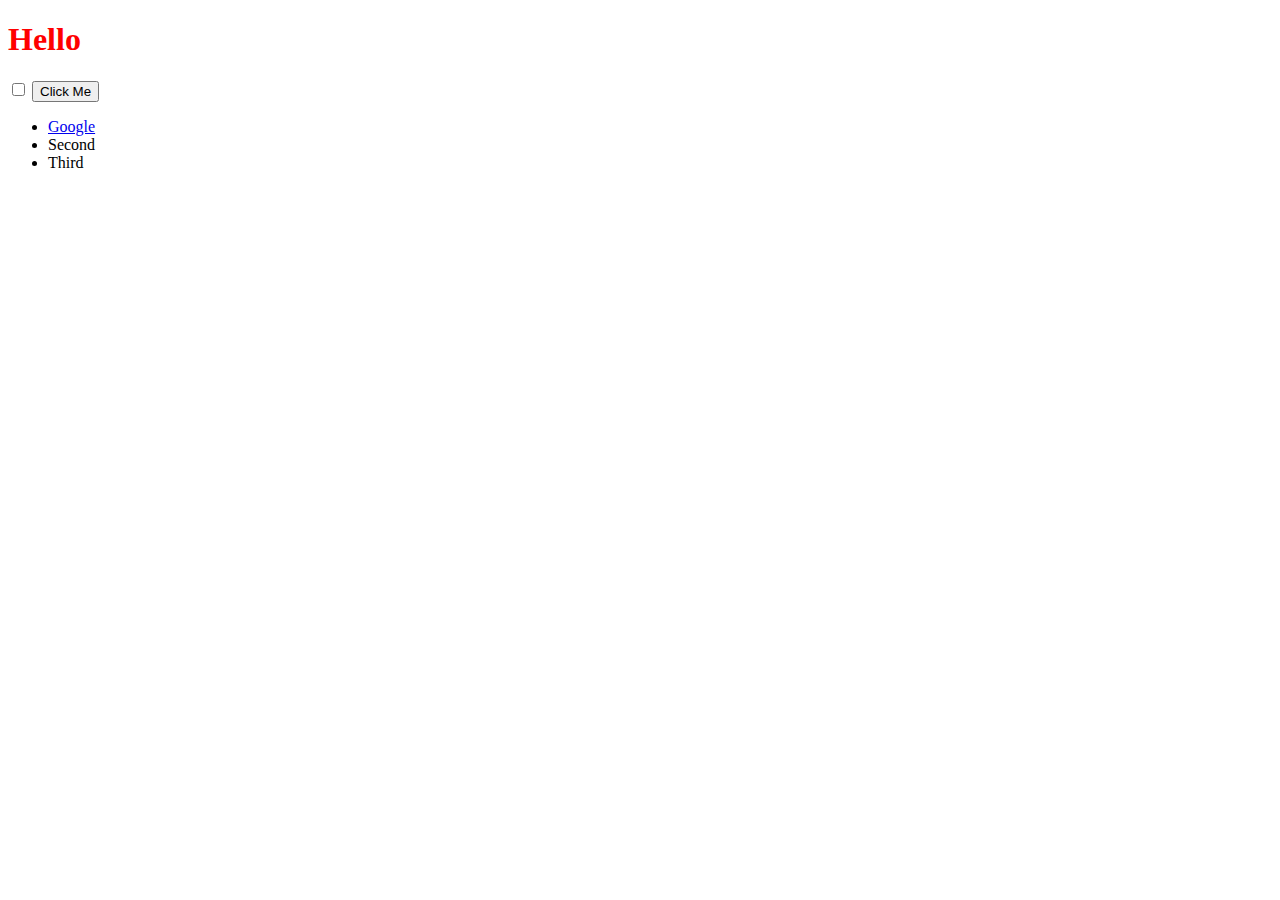
<file: 1. DOM/index.html>
<!DOCTYPE html>
<html lang="en" dir="ltr">
  <head>
    <meta charset="utf-8">
    <title>My Website</title>
    <link rel="stylesheet" href="styles.css">

  </head>
  <body>

    <h1>Hello</h1>

    <input type="checkbox">

    <button style=":active color:red;">Click Me</button>

    <ul>
      <li class="list">
        <a href="https://www.google.com">Google</a>
      </li>
      <li class="list">Second</li>
      <li class="list">Third</li>
    </ul>

  </body>

</html>
</file>
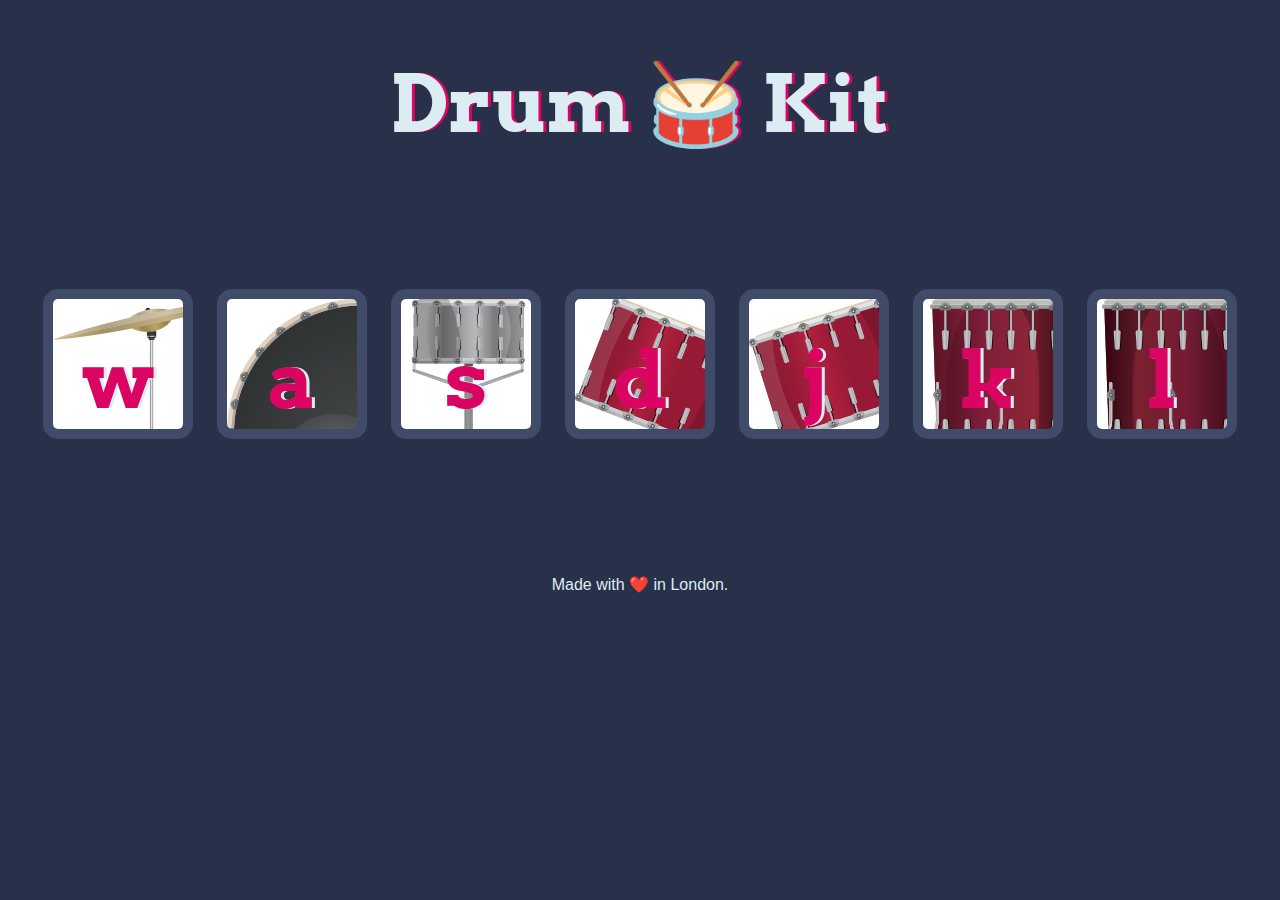
<file: 3. Drum Kit/index.html>
<!DOCTYPE html>
<html lang="en" dir="ltr">

<head>
  <meta charset="utf-8">
  <title>Drum Kit</title>
  <link rel="stylesheet" href="styles.css">
  <link href="https://fonts.googleapis.com/css?family=Arvo" rel="stylesheet">
</head>

<body>

  <h1 id="title">Drum 🥁 Kit</h1>
  <div class="set">
    <button class="w drum">w</button>
    <button class="a drum">a</button>
    <button class="s drum">s</button>
    <button class="d drum">d</button>
    <button class="j drum">j</button>
    <button class="k drum">k</button>
    <button class="l drum">l</button>
  </div>
  <script src="index.js" charset="UTF-8"></script>

  <footer>
    Made with ❤️ in London.
  </footer>
</body>

</html>
</file>
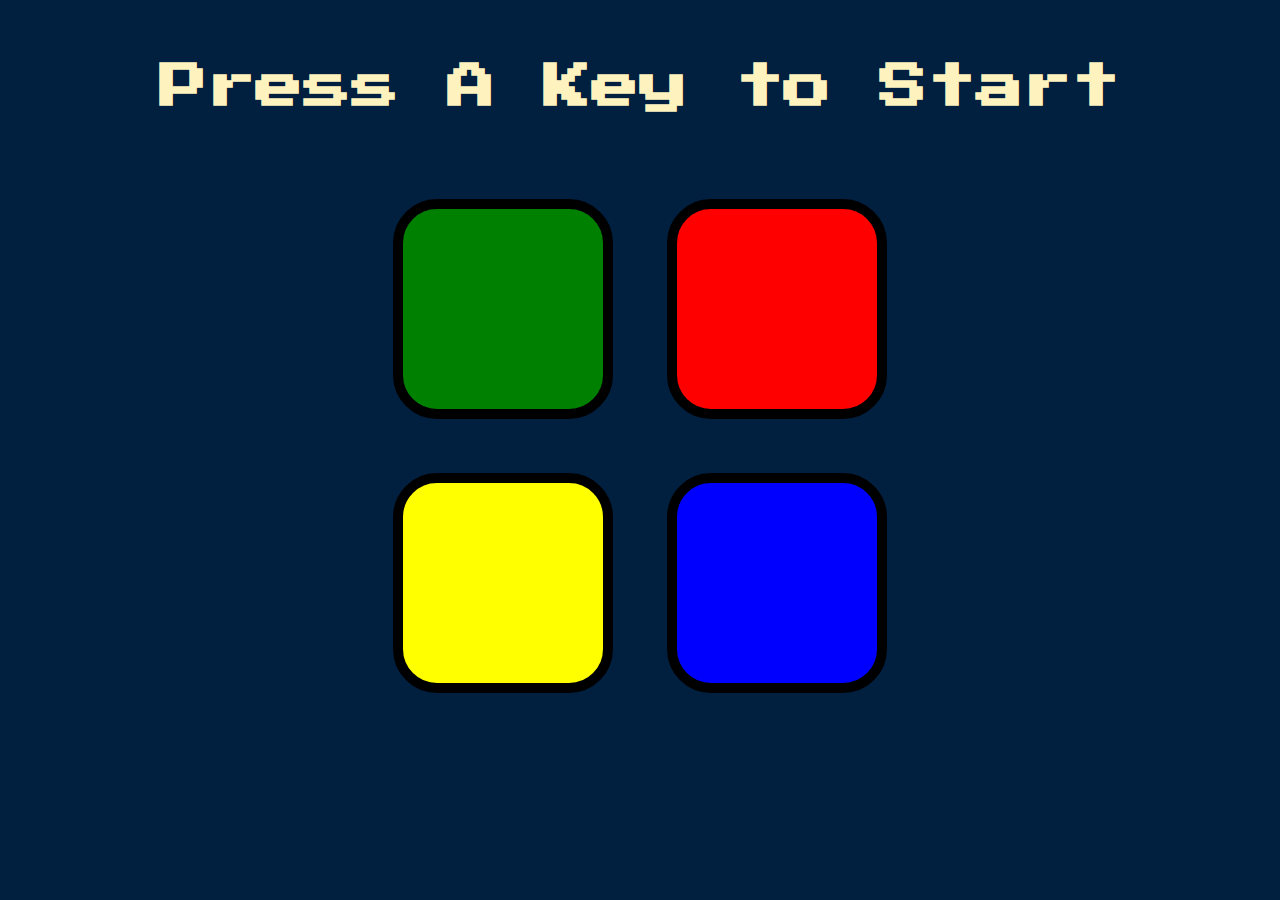
<file: 5. Simon Game/index.html>
<!DOCTYPE html>
<html lang="en" dir="ltr">

<head>
  <meta charset="utf-8">
  <title>Simon</title>
  <link rel="stylesheet" href="styles.css">
  <link href="https://fonts.googleapis.com/css?family=Press+Start+2P" rel="stylesheet">
</head>

<body>
  <h1 id="level-title">Press A Key to Start</h1>
  <div class="container">
    <div lass="row">

      <div type="button" id="green" class="btn green">

      </div>

      <div type="button" id="red" class="btn red">

      </div>
    </div>

    <div class="row">

      <div type="button" id="yellow" class="btn yellow">

      </div>
      <div type="button" id="blue" class="btn blue">

      </div>

    </div>

  </div>

  <script src="https://ajax.googleapis.com/ajax/libs/jquery/3.6.0/jquery.min.js"></script>
  <script src="game.js" charset="utf-8"></script>
</body>

</html>
</file>
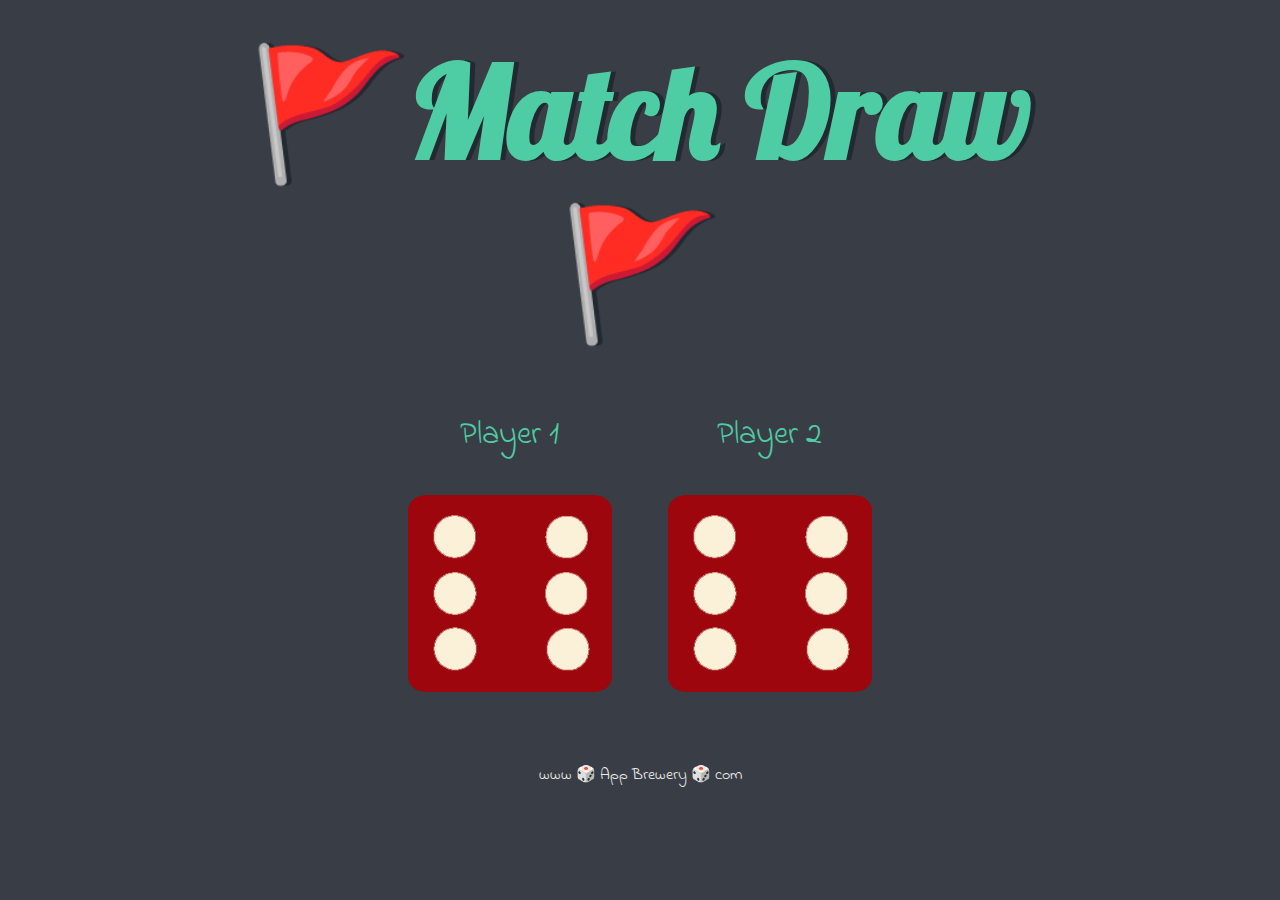
<file: 2. Dicee Game/dicee.html>
<!DOCTYPE html>
<html lang="en" dir="ltr">
  <head>
    <meta charset="utf-8">
    <title>Dicee</title>
    <link rel="stylesheet" href="styles.css">
    <link href="https://fonts.googleapis.com/css?family=Indie+Flower|Lobster" rel="stylesheet">

  </head>
  <body>

    <div class="container">
      <h1>Refresh Me</h1>

      <div class="dice">
        <p>Player 1</p>
        <img class="img1" src="images/dice6.png">
      </div>

      <div class="dice">
        <p>Player 2</p>
        <img class="img2" src="images/dice6.png">
      </div>

    </div>

    <script src="index.js" charset="UTF-8"></script>
  </body>

  <footer>
    www 🎲 App Brewery 🎲 com
  </footer>
</html>
</file>
<file: 1. DOM/styles.css>
h1 {
  color: red;
}

.huge{
    font-size: 10rem;
}
</file>
<file: 3. Drum Kit/styles.css>
body {
  text-align: center;
  background-color: #283149;
}

h1 {
  font-size: 5rem;
  color: #DBEDF3;
  font-family: "Arvo", cursive;
  text-shadow: 3px 0 #DA0463;

}

footer {
  color: #DBEDF3;
  font-family: sans-serif;
}

.w {
  background-image: url("images/crash.png");
}

.a {
  background-image: url("images/kick.png");
}

.s {
  background-image: url("images/snare.png");
}

.d {
  background-image: url("images/tom1.png");
}

.j {
  background-image: url("images/tom2.png");
}

.k {
  background-image: url("images/tom3.png");
}

.l {
  background-image: url("images/tom4.png");
}

.set {
  margin: 10% auto;
}

.game-over {
  background-color: red;
  opacity: 0.8;
}

.pressed {
  box-shadow: 0 3px 4px 0 #DBEDF3;
  opacity: 0.5;
}

.red {
  color: red;
}

.drum {
  outline: none;
  border: 10px solid #404B69;
  font-size: 5rem;
  font-family: 'Arvo', cursive;
  line-height: 2;
  font-weight: 900;
  color: #DA0463;
  text-shadow: 3px 0 #DBEDF3;
  border-radius: 15px;
  display: inline-block;
  width: 150px;
  height: 150px;
  text-align: center;
  margin: 10px;
  background-color: white;
}
</file>
<file: 5. Simon Game/styles.css>
body {
  text-align: center;
  background-color: #011F3F;
}

#level-title {
  font-family: 'Press Start 2P', cursive;
  font-size: 3rem;
  margin:  5%;
  color: #FEF2BF;
}

.container {
  display: block;
  width: 50%;
  margin: auto;

}

.btn {
  margin: 25px;
  display: inline-block;
  height: 200px;
  width: 200px;
  border: 10px solid black;
  border-radius: 20%;
}

.game-over {
  background-color: red;
  opacity: 0.8;
}

.red {
  background-color: red;
}

.green {
  background-color: green;
}

.blue {
  background-color: blue;
}

.yellow {
  background-color: yellow;
}

.pressed {
  box-shadow: 0 0 20px white;
  background-color: grey;
}
</file>
<file: 2. Dicee Game/styles.css>
.container {
  width: 70%;
  margin: auto;
  text-align: center;
}

.dice {
  text-align: center;
  display: inline-block;

}

body {
  background-color: #393E46;
}

h1 {
  margin: 30px;
  font-family: 'Lobster', cursive;
  text-shadow: 5px 0 #232931;
  font-size: 8rem;
  color: #4ECCA3;
}

p {
  font-size: 2rem;
  color: #4ECCA3;
  font-family: 'Indie Flower', cursive;
}

img {
  width: 80%;
}

footer {
  margin-top: 5%;
  color: #EEEEEE;
  text-align: center;
  font-family: 'Indie Flower', cursive;

}
</file>
